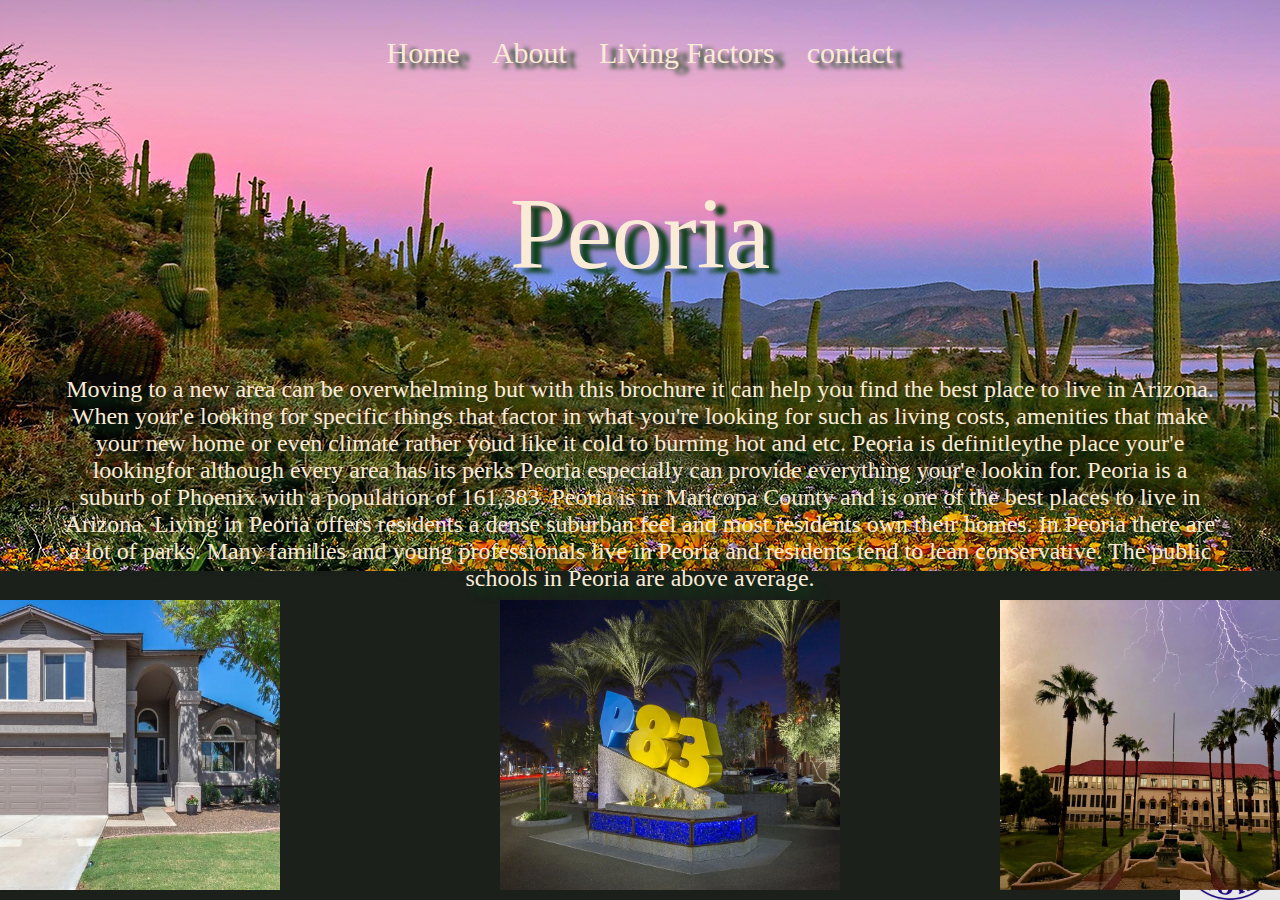
<file: index.html>
<!doctype html>
<html>
<head>
      <link rel="stylesheet" type="text/css" href="travel.css">
      <title> Peoria real litty</title>
</head>
<body>
        <ul class="ha"> 
                <li> <a href="travel.html"> Home</a></li>
                <li> <a href="travel2.html"> About</a></li>
                <li> <a href="travel3.html"> Living Factors</a></li>
                <li> <a href="travel4.html"> contact</a> </li>
            </ul>
    <h2> Peoria</h2>
    <p> Moving to a new area can be overwhelming but with this brochure it can help you find the best place to live in Arizona.
            When your'e looking for specific things that factor in what you're looking for such as living costs, amenities that make your new home or even climate rather youd like it cold to burning hot and etc. Peoria is definitleythe place your'e lookingfor although every area has its perks Peoria especially can provide everything your'e lookin for. Peoria is a suburb of Phoenix with a population of 161,383. Peoria is in Maricopa County and is one of the best places to live in Arizona. Living in Peoria offers residents a dense suburban feel and most residents own their homes. In Peoria there are a lot of parks. Many families and young professionals live in Peoria and residents tend to lean conservative. The public schools in Peoria are above average.
        </p>
    
<img src="images/peo3.jpg" class="mt" width="100px" height="100px">

<a href="travel3.html"><img src="images/peo4.jpg" width="340" height="290" alt="house" class="tm"></a>

<a href="travel2.html"><img src="images/peo10.jpg" width="340" height="290" alt="p83" class="mit"></a>
<a href="travel3.html"><img src="images/peo13.jpg" width="340" height="290" alt="school" class="tim"></a>





</body>
</html>
</file>
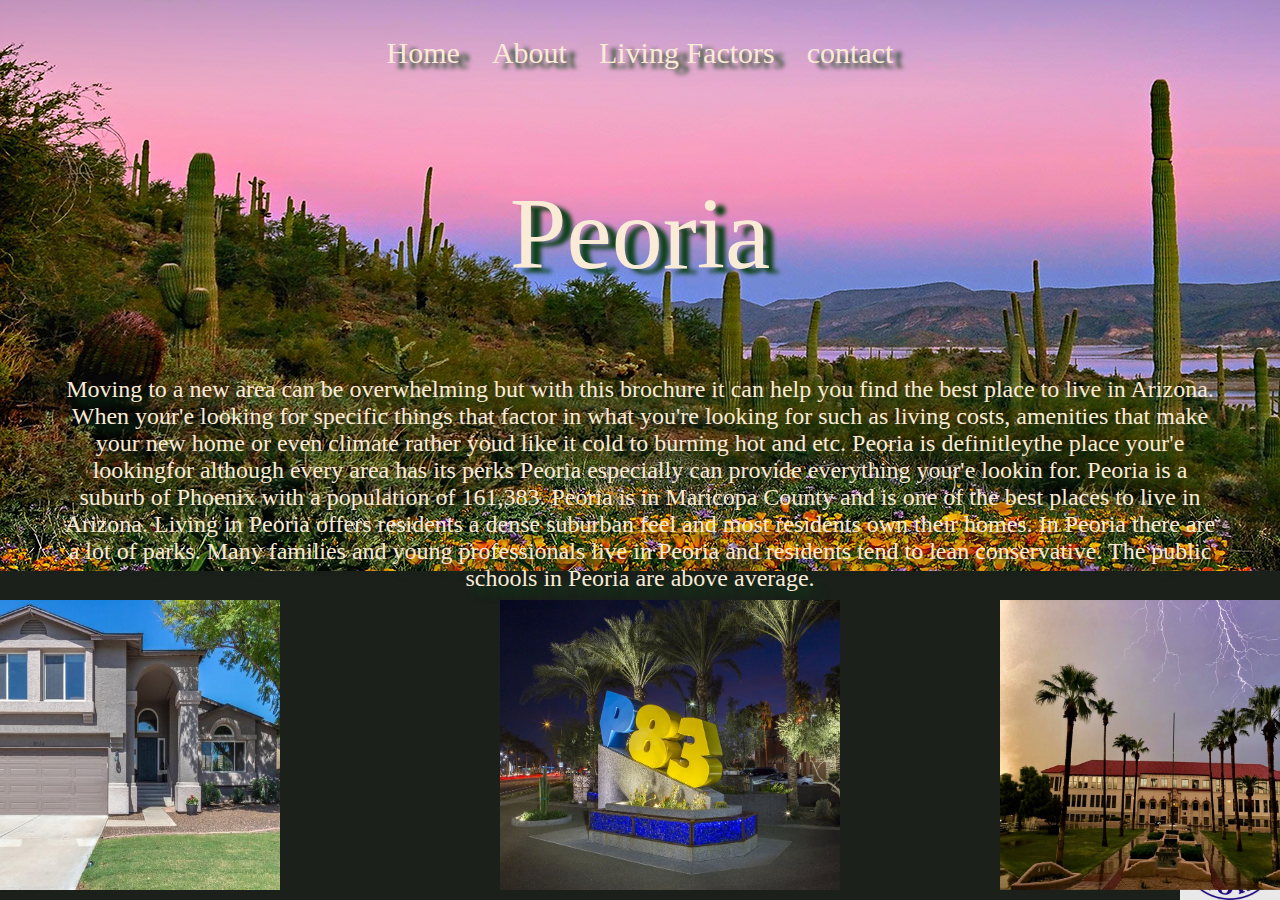
<file: travel.html>
<!doctype html>
<html>
<head>
      <link rel="stylesheet" type="text/css" href="travel.css">
      <title> Peoria real litty</title>
</head>
<body>
        <ul class="ha"> 
                <li> <a href="travel.html"> Home</a></li>
                <li> <a href="travel2.html"> About</a></li>
                <li> <a href="travel3.html"> Living Factors</a></li>
                <li> <a href="travel4.html"> contact</a> </li>
            </ul>
    <h2> Peoria</h2>
    <p> Moving to a new area can be overwhelming but with this brochure it can help you find the best place to live in Arizona.
            When your'e looking for specific things that factor in what you're looking for such as living costs, amenities that make your new home or even climate rather youd like it cold to burning hot and etc. Peoria is definitleythe place your'e lookingfor although every area has its perks Peoria especially can provide everything your'e lookin for. Peoria is a suburb of Phoenix with a population of 161,383. Peoria is in Maricopa County and is one of the best places to live in Arizona. Living in Peoria offers residents a dense suburban feel and most residents own their homes. In Peoria there are a lot of parks. Many families and young professionals live in Peoria and residents tend to lean conservative. The public schools in Peoria are above average.
        </p>
    
<img src="images/peo3.jpg" class="mt" width="100px" height="100px">

<a href="travel3.html"><img src="images/peo4.jpg" width="340" height="290" alt="house" class="tm"></a>

<a href="travel2.html"><img src="images/peo10.jpg" width="340" height="290" alt="p83" class="mit"></a>
<a href="travel3.html"><img src="images/peo13.jpg" width="340" height="290" alt="school" class="tim"></a>





</body>
</html>
</file>
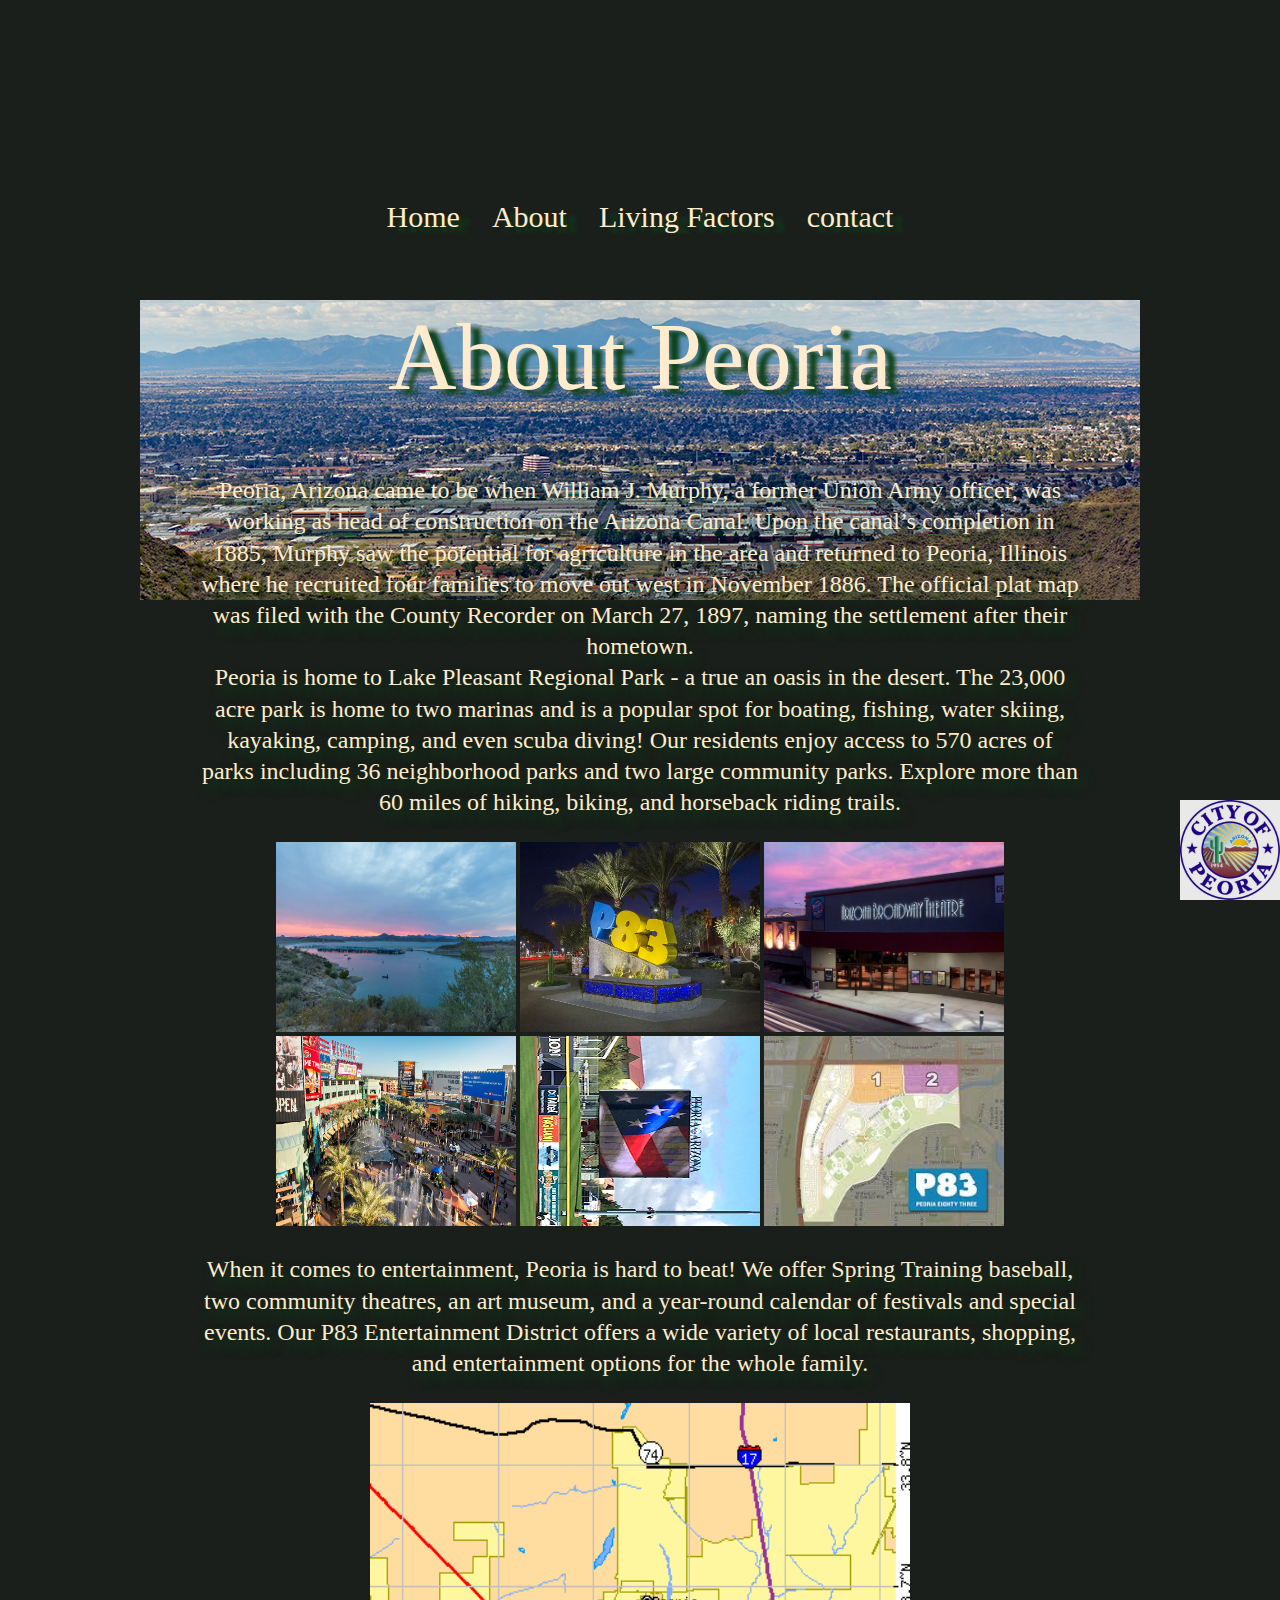
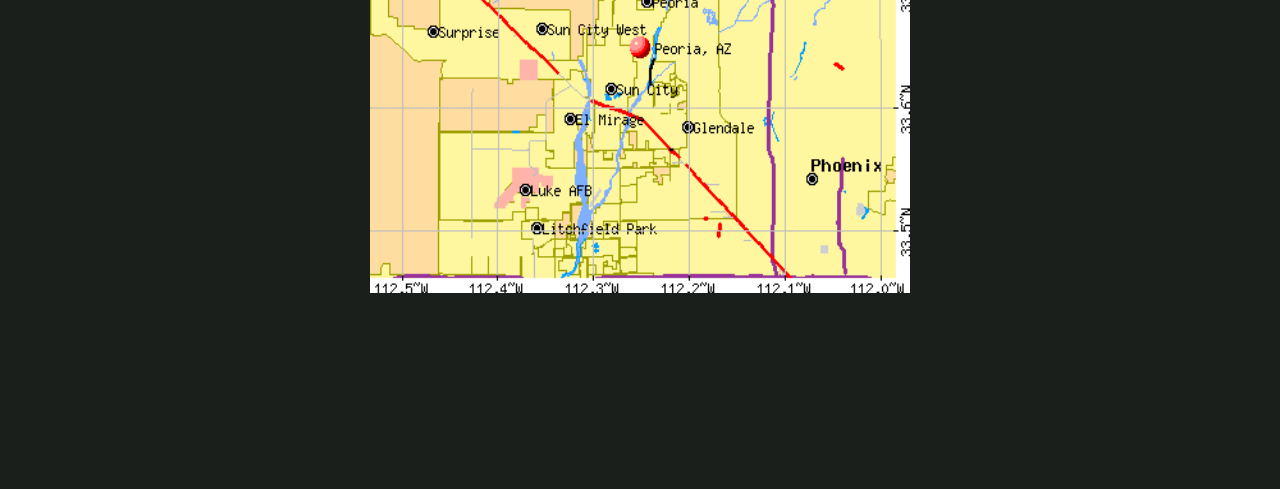
<file: travel2.html>
<!DOCTYPE html>
<html>
    <head>
        <link rel="stylesheet" type="text/css" href="travel2.css">
    </head>
    <title > Peoria litty</title>
    <header>
        <ul class="wut" >
                <li> <a href="travel.html"> Home</a></li>
                <li> <a href="travel2.html"> About</a></li>
                <li> <a href="travel3.html"> Living Factors</a></li>
                <li> <a href="travel4.html"> contact</a> </li>
        </ul></header>
<body>

<h1 >About Peoria</h1>

<p class="wat"> 


    Peoria, Arizona came to be when William J. Murphy, a former Union Army officer, was working as head of construction on the Arizona Canal. Upon the canal’s completion in 1885, Murphy saw the potential for agriculture in the area and returned to Peoria, Illinois where he recruited four families to move out west in November 1886. The official plat map was filed with the County Recorder on March 27, 1897, naming the settlement after their hometown.
    <br>
    Peoria is home to Lake Pleasant Regional Park - a true an oasis in the desert. The 23,000 acre park is home to two marinas and is a popular spot for boating, fishing, water skiing, kayaking, camping, and even scuba diving!

Our residents enjoy access to 570 acres of parks including 36 neighborhood parks and two large community parks. Explore more than 60 miles of hiking, biking, and horseback riding trails.
</p>
<img src="images/peo20.jpg" width="240" height="190" alt="lake"> 
<img src="images/peo10.jpg" width="240" height="190" alt="p83">
<img src="images/peo17.jpg" width="240" height="190" alt="theatre">
<img src="images/peo16.jpg"width="240" height="190" alt="p832">
<img src="images/peo19.jpg"width="240" height="190" alt="ballpark">
<img src="images/peo18.jpg"width="240" height="190" alt="p833">

<p class="wat">When it comes to entertainment, Peoria is hard to beat! We offer Spring Training baseball, two community theatres, an art museum, and a year-round calendar of festivals and special events. Our P83 Entertainment District offers a wide variety of local restaurants, shopping, and entertainment options for the whole family.</p>
<img src="images/peo21.png" width="540" height="490" alt="map">
<img src="images/peo3.jpg" class="mt" width="100px" height="100px">

















</body>
</html>
</file>
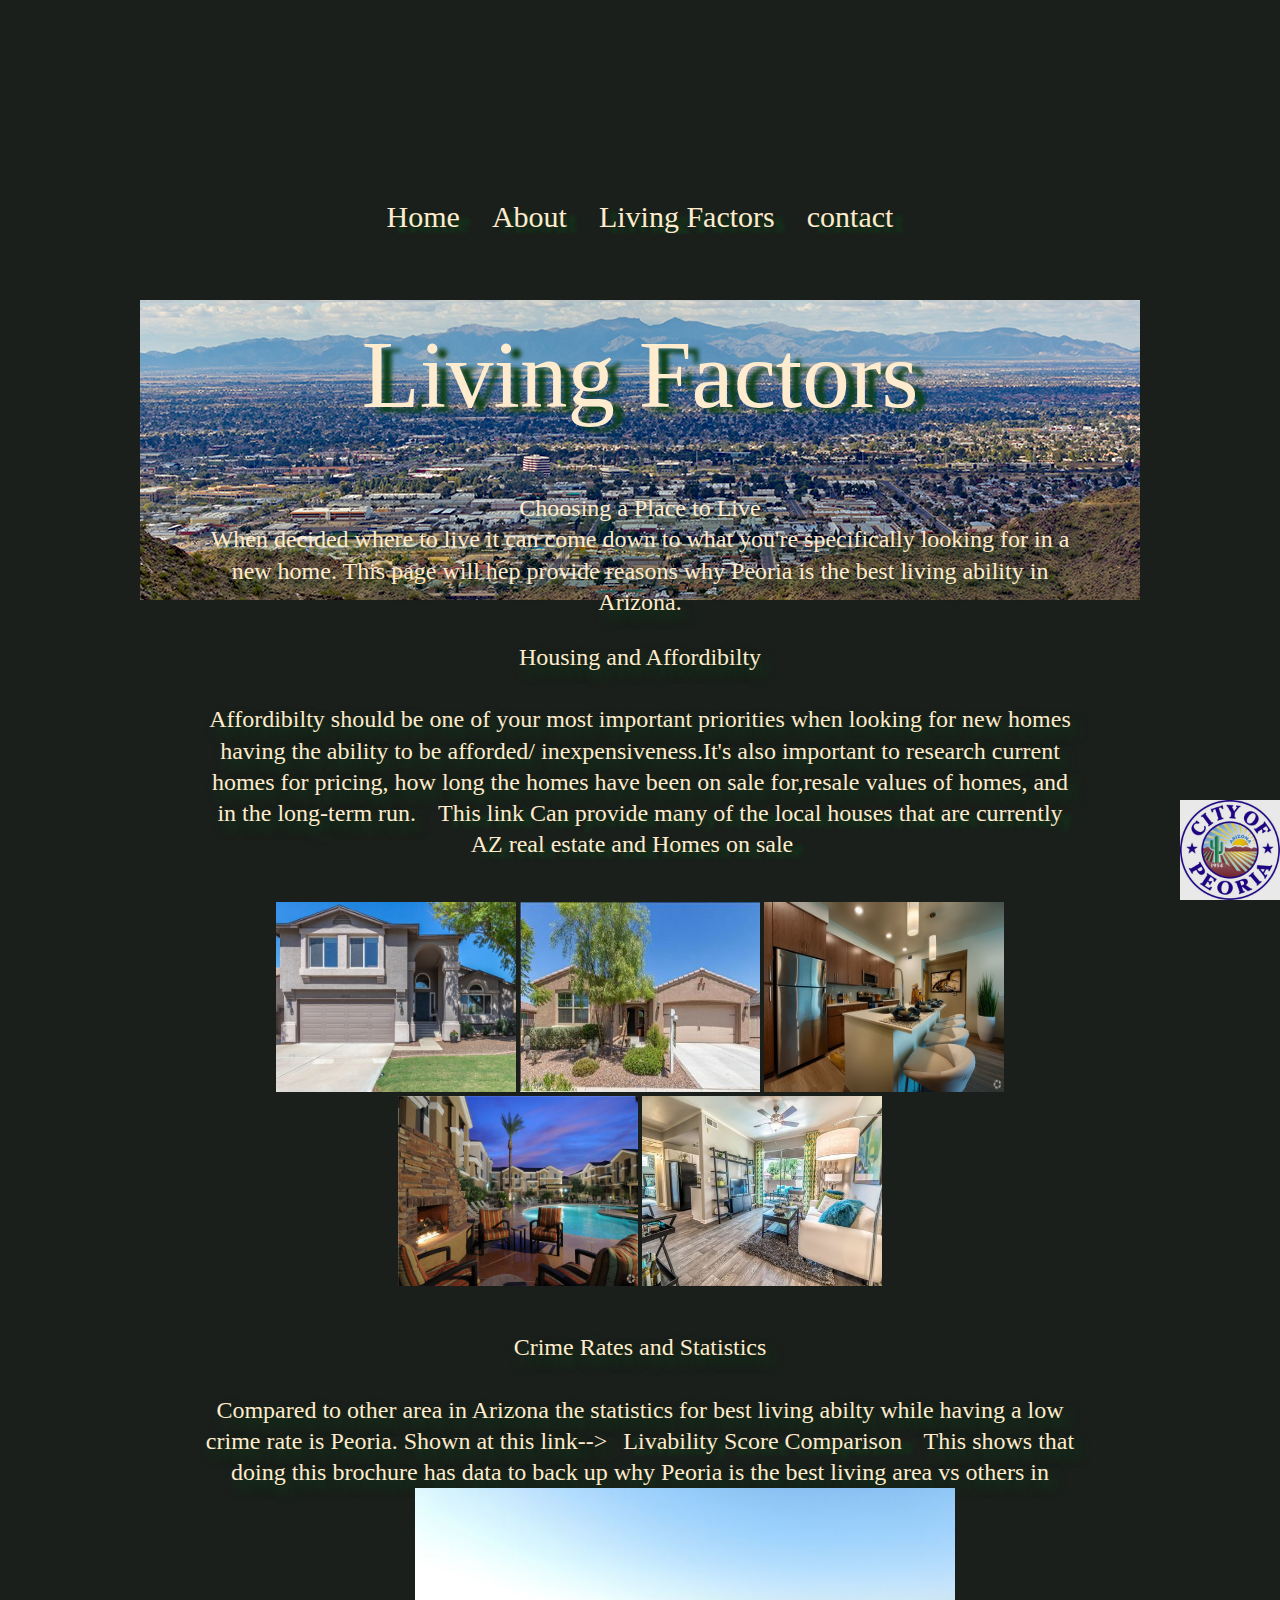
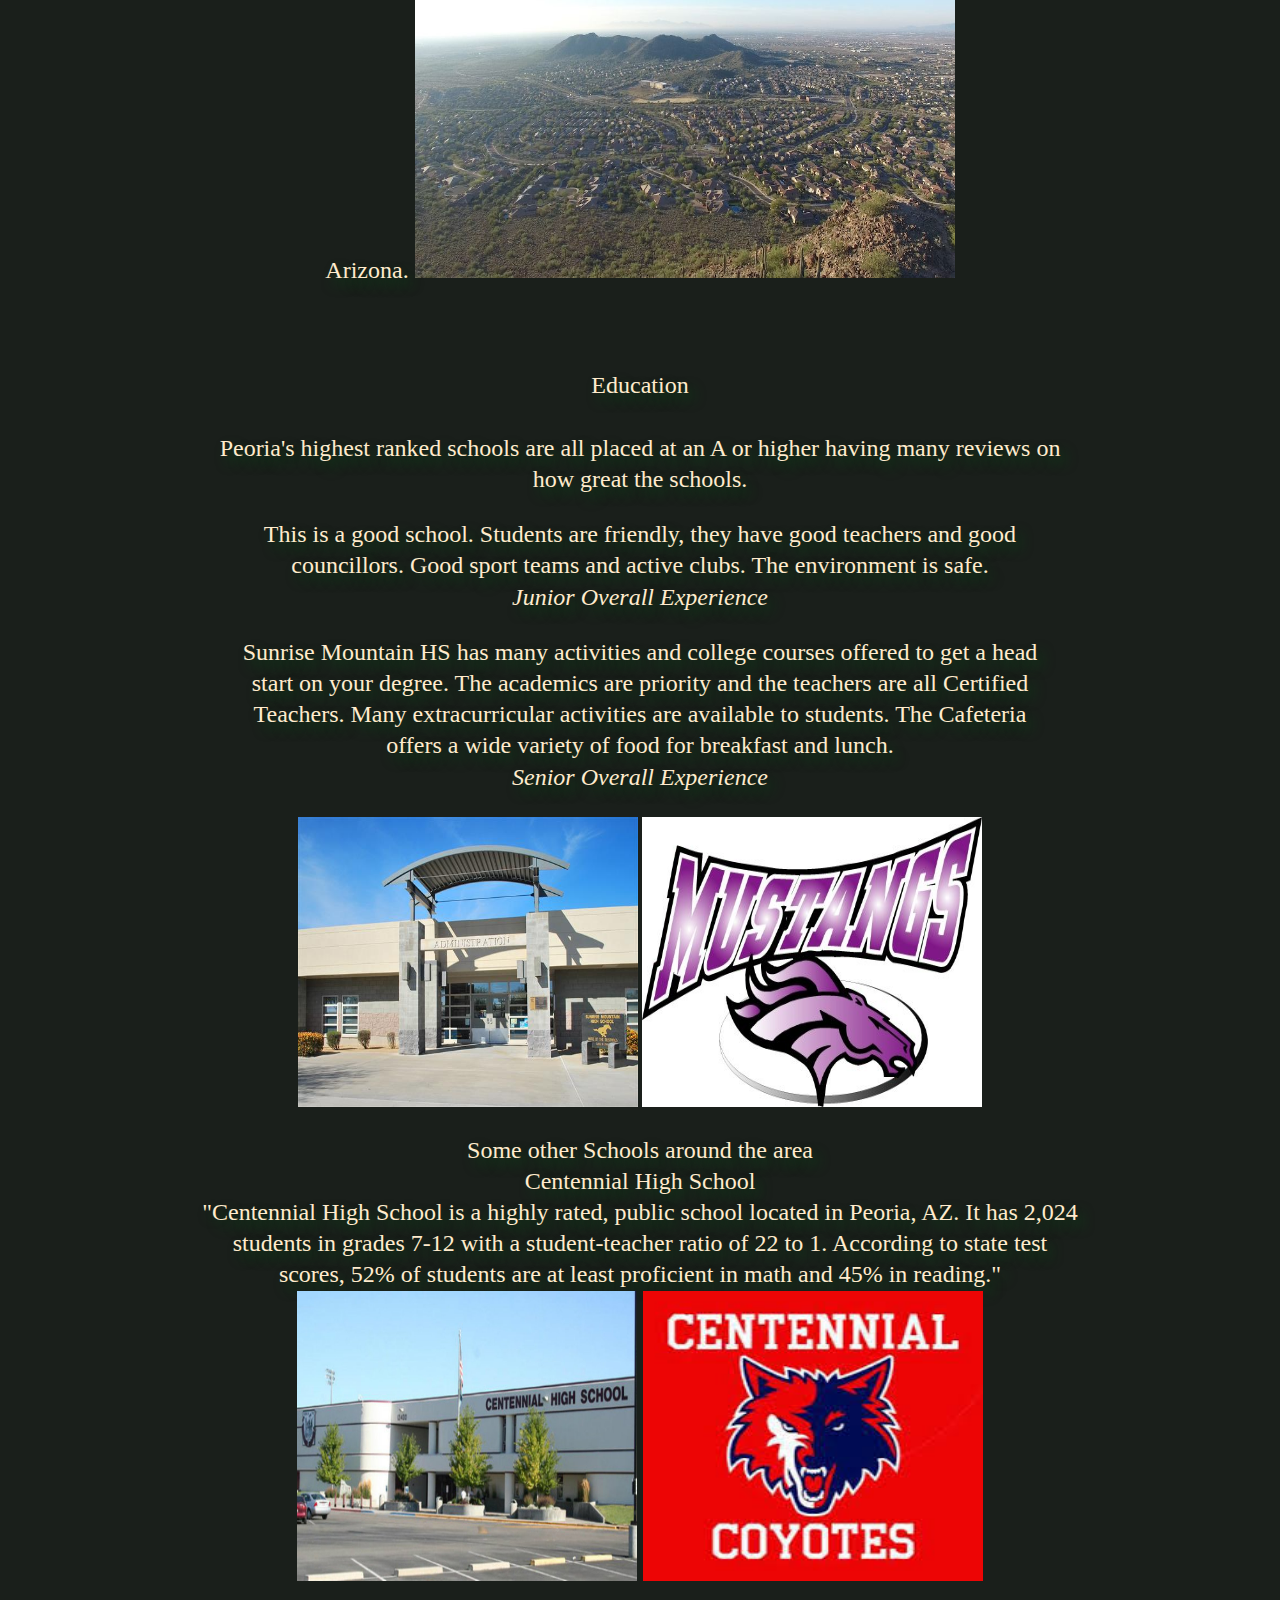
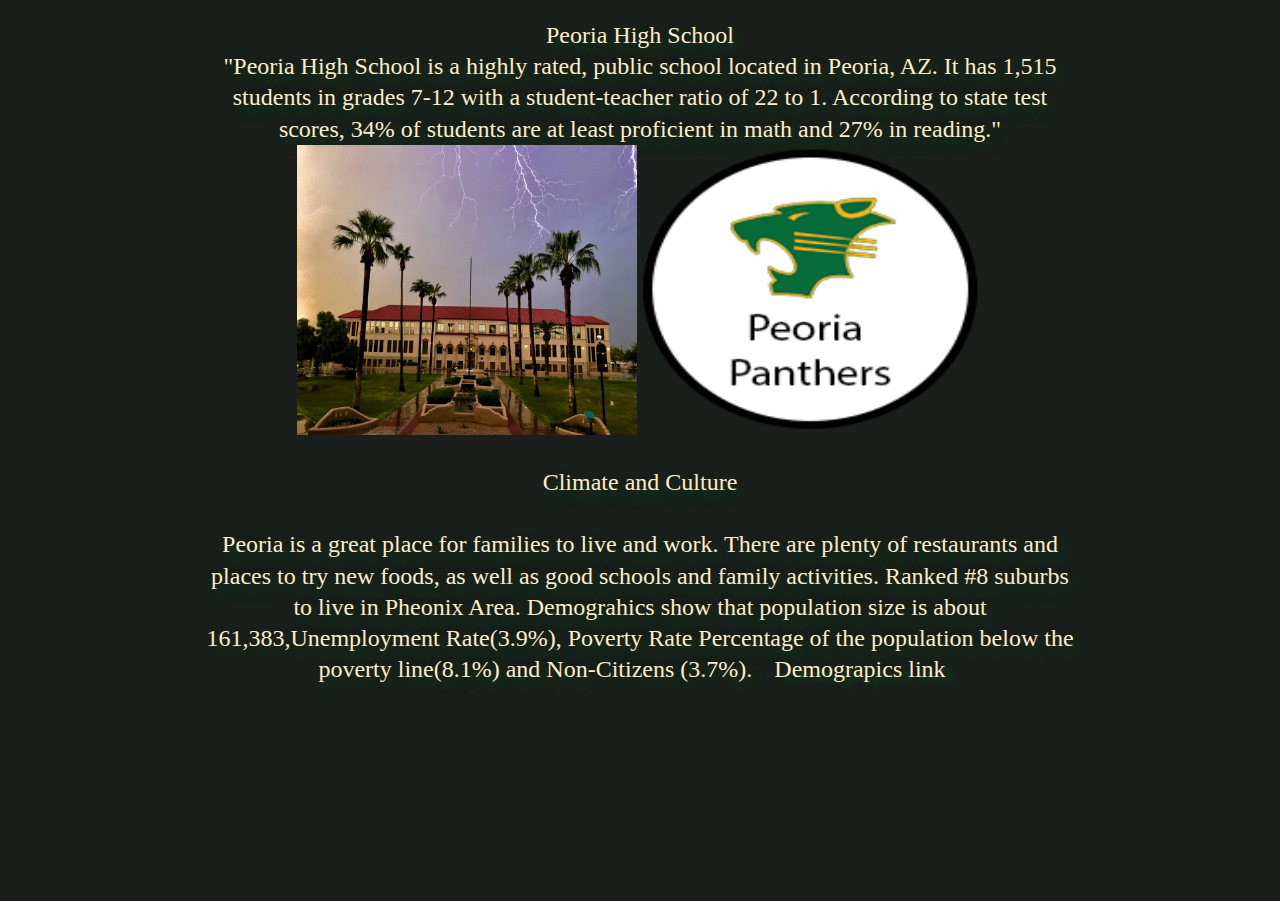
<file: travel3.html>
<!doctype html>
<html>
<head>
      <link rel="stylesheet" type="text/css" href="travel2.css">
      <title> Peoria real litty</title>
</head>
<header>
    <ul class="wut"> 
        <li> <a href="travel.html"> Home</a></li>
            <li> <a href="travel2.html"> About</a></li>
            <li> <a href="travel3.html"> Living Factors</a></li>
            <li> <a href="travel4.html"> contact</a> </li>
</ul>
</header>
<br>
<body>
    <h1> Living Factors</h1>
    <p>  Choosing a Place to Live
            <br> When decided where to live it can come down to what you're specifically looking for in a new home.
        This page will hep provide reasons why Peoria is the best living ability in Arizona.
    </p>
    <p>
        Housing and Affordibilty
        <br>
        <br>
        Affordibilty should be one of your most important priorities when looking for new homes having the ability to be afforded/ inexpensiveness.It's also important to research current homes for pricing, how long the homes have been on sale for,resale values of homes, and in the long-term run.
        <a href="https://www.realtor.com/realestateandhomes-search/Peoria_AZ?cid=prt_niche_places_profile_text-link"> This link Can provide many of the local houses that are currently AZ real estate and Homes on sale</a>
    </p>
    <br>
    <img src="images/peo4.jpg" width="240" height="190" alt="local house 1">
    <img src="images/peo5.jpg" width="240" height="190" alt="local house 2">
    <img src="images/peo6.jpg" width="240" height="190" alt="inside apartment/home"> 
    <img src="images/peo7.jpg" width="240" height="190" alt="lake">
    <img src="images/peo8.jpg"width="240" height="190" alt="inside home">
    <br>
    <br>
    <p>
        Crime Rates and Statistics
        <br>
        <br>
        Compared to other area in Arizona the statistics for best living abilty while having a low crime rate is Peoria.
        Shown at this link--><a href="https://www.areavibes.com/compare-results/?place1=Peoria%2C%20AZ&place2=Phoenix%2C%20AZ&place3=Mesa%2C%20AZ&place4=Flagstaff%2C%20AZ&place5=Scottsdale%2C%20AZ">Livability Score Comparison</a>
        This shows that doing this brochure has data to back up why Peoria is the best living area vs others in Arizona.
        <img src="images/peo22.jpg"width="540" height="390" alt="Peoarea">
    </p>
    <br>
    <br>
    <p>
         Education
        <br>
        <br>
        Peoria's highest ranked schools are all placed at an A or higher having many reviews on how great the schools.
        <blockquote>
                This is a good school. Students are friendly, they have good teachers and good councillors. Good sport teams and active clubs. The environment is safe.<br>
                <i>Junior Overall Experience</i>
                </blockquote>
        <blockquote>Sunrise Mountain HS has many activities and college courses offered to get a head start on your degree. The academics are priority and the teachers are all Certified Teachers. Many extracurricular activities are available to students. The Cafeteria offers a wide variety of food for breakfast and lunch.
            <br>
            <i>Senior Overall Experience</i></blockquote>
            <a href="https://www.niche.com/k12/sunrise-mountain-high-school-peoria-az/#reviews"><img src="images/peo15.jpg" width="340" height="290" alt="smhs">
                <img src="images/peo15.2.jpg" width="340" height="290" alt="smhs"></a>
                <br>
    </p>
    <p>
    Some other Schools around the area
    <br>
    Centennial High School
    <br>
    "Centennial High School is a highly rated, public school located in Peoria, AZ. It has 2,024 students in grades 7-12 with a student-teacher ratio of 22 to 1. According to state test scores, 52% of students are at least proficient in math and 45% in reading."
    <img src="images/peo14.jpg"width="340" height="290" alt="chs">
    <img src="images/peo14.2.jpg"width="340" height="290" alt="chs.2">
    <br>
    <br>
    Peoria High School
    <br>
    "Peoria High School is a highly rated, public school located in Peoria, AZ. It has 1,515 students in grades 7-12 with a student-teacher ratio of 22 to 1. According to state test scores, 34% of students are at least proficient in math and 27% in reading."
    <br>
    <img src="images/peo13.jpg"width="340" height="290" alt="chs">
    <img src="images/peo13.2.png"width="340" height="290" alt="chs.2">

    </p>
<p>
    Climate and Culture
    <br>
    <br>
    Peoria is a great place for families to live and work. There are plenty of restaurants and places to try new foods, as well as good schools and family activities. Ranked #8 suburbs to live in Pheonix Area. Demograhics show that population size is about 161,383,Unemployment Rate(3.9%), Poverty Rate Percentage of the population below the poverty line(8.1%) and Non-Citizens (3.7%).
    <a href="https://www.niche.com/places-to-live/peoria-maricopa-az/residents/"> Demograpics link</a>
    

</p>

    <img src="images/peo3.jpg" class="mt" width="100px" height="100px">


</body>
</html>
</file>
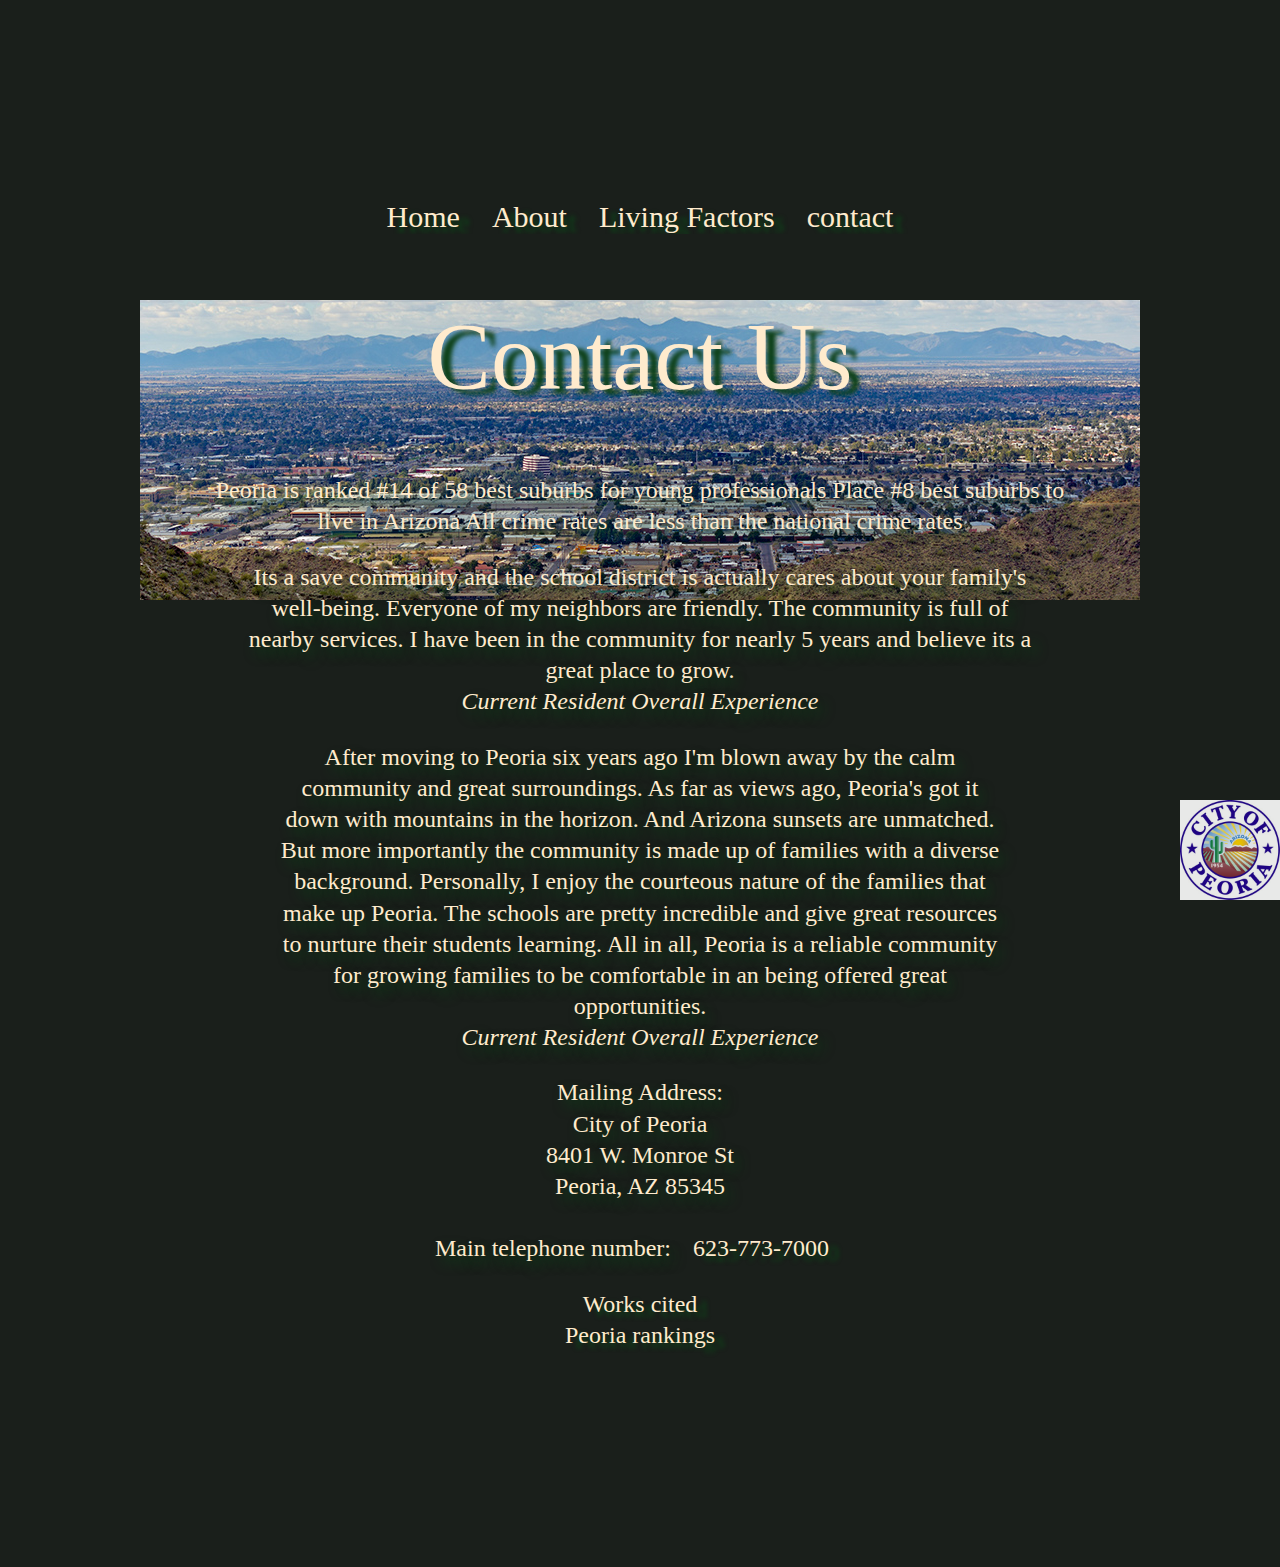
<file: travel4.html>
<!doctype html>
<html>
<head>
      <link rel="stylesheet" type="text/css" href="travel2.css">
      <title> Peoria real litty</title>
</head>
<body>
    
    <ul class="wut"> 
            <li> <a href="travel.html"> Home</a></li>
            <li> <a href="travel2.html"> About</a></li>
            <li> <a href="travel3.html"> Living Factors</a></li>
            <li> <a href="travel4.html"> contact</a> </li>
    </ul>
    <br>
    <h1> Contact Us </h1>
<p class="wat">
    Peoria is ranked #14 of 58 best suburbs for young professionals
    Place #8 best suburbs to live in Arizona
    All crime rates are less than the national crime rates
   
</p>
<p class="wat">
    <blockquote class="wat">
        
Its a save community and the school district is actually cares about your family's well-being. Everyone of my neighbors are friendly. The community is full of nearby services. I have been in the community for nearly 5 years and believe its a great place to grow.
<br>
<i>Current Resident Overall Experience</i>


    <blockquote class="wat">After moving to Peoria six years ago I'm blown away by the calm community and great surroundings. As far as views ago, Peoria's got it down with mountains in the horizon. And Arizona sunsets are unmatched. But more importantly the community is made up of families with a diverse background. Personally, I enjoy the courteous nature of the families that make up Peoria. The schools are pretty incredible and give great resources to nurture their students learning. All in all, Peoria is a reliable community for growing families to be comfortable in an being offered great opportunities.
        <br>
            <i>Current Resident Overall Experience</i>
    </blockquote>
    <p>
            Mailing Address:
            <br>
            City of Peoria
            <br>
            8401 W. Monroe St
            <br>
            Peoria, AZ 85345
            <br>
            <br>
            Main telephone number:
            <a href="tel:623-773-7000

            ">623-773-7000</a>

            <br>
    </p>
    <a href="https://www.niche.com/places-to-live/peoria-maricopa-az/reviews/?rating=Excellent"> Works cited</a>
    <br>
    <a href="https://www.niche.com/places-to-live/peoria-maricopa-az/rankings/"> Peoria rankings</a>



</p>


    <img src="images/peo3.jpg" class="mt" width="100px" height="100px">


</body>
</html>
</file>
<file: travel.css>
html{
    height: 100%;
    
}
body{
    background-image: url(images/peo.jpg);
    background-color: rgb(27, 32, 27);
    background-repeat: space;
    background-attachment: absolute;
    color: antiquewhite;
    text-align: center;
    padding-left: 40px;
    padding-right: 40px;
    margin: 20px;
 


    
}
.ha{
    text-decoration: none;
        color: antiquewhite;
        display: inline-block;
        font-size: 30px;
        list-style-type: none;
        margin: 0;
      padding: 0;
      overflow: hidden;
      text-shadow: 10px 5px 4px rgb(14, 65, 25);
      
      
    
}


:hover > a{
    color:gray;
}
li {
    float: left;
    text-decoration: none;
  }
  
  li a {
    display: block;
    color: antiquewhite;
    text-align: center;
    padding: 16px;
    text-decoration: none;}
h2{
    font-size: 102px;
    font-weight: 300;
    text-align: center;
    text-decoration: none;
    text-shadow: 10px 5px 4px rgb(14, 65, 25);
}
p{
    text-shadow: 8px 8px 8px rgb(14, 65, 25);
    font-size: 24px;
    font-weight: 230px;
    
   
}
.mt{
    opacity: .9;
    position: fixed;
    bottom: 0px;
    right: 0px;}
.tm{
    position: absolute;
    right: 1000px;
    top: 600px;
    display: block;
    background-color: rgb(14, 65, 25);
}
.tim{
    position: absolute;
    display: inline;
    left: 1000px;
    top: 600px;
    color: rgb(14, 65, 25);
}
.mit{
    position: absolute;
    display: inline;
    left: 500px;
    right: 500px;
    top: 600px;
}
figure {
    display: inline-block;
    border: 1px solid gray;
    margin: 20px; /* adjust as needed */
}
figure figcaption {
    display: inline;
    border: 1px solid blue;
    text-align: center;
}
</file>
<file: travel2.css>
html{
    height: 100%;
  
}

body{
    background-image: url(images/peo11.jpg);
    background-repeat: no-repeat;
    background-attachment: absolute;
    background-position: center;
    background-color: rgb(26, 31, 27);
    padding: 15%;
    text-align: center;
   
    
    
  
}

    
  
    

}
.mt2{
    opacity: .7;
    position: absolute;
    top: 0px;
    left: 0px;}

.wut{
    text-decoration: none;
    color: blanchedalmond;
  display: inline-block;
  text-align: center;
    font-size: 30px;
    list-style-type: none;
    margin: 0;
  padding: 0;
  overflow: hidden;
    
}
li {
    float: left;
  }
  
  li a {

    color: blanchedalmond;
    text-align: center;
    padding: 16px;
    text-decoration: none;
    text-shadow: 10px 5px 4px rgb(14, 65, 25);
  }
  a{
    color: blanchedalmond;
    text-align: center;
    padding: 16px;
    text-decoration: none;
    text-shadow: 10px 5px 4px rgb(14, 65, 25);

  }
h1{
    color: blanchedalmond;
    font-size:95px;
    font-weight: 300;
    text-align: center;
    text-decoration: none;
    text-shadow: 10px 5px 4px rgb(14, 65, 25);
}
p{
    line-height: 1.3;
    text-shadow: 6px 7px 12px rgb(14, 65, 25);
    font-size: 24px;
    font-weight: 230px;
    color: blanchedalmond;
    word-spacing: 10%;
    word-wrap: break-word;
    text-align: center;

}
:hover > a{
    color:gray;
}
.mt{
    opacity: .9;
    position: fixed;
    bottom: 0px;
    right: 0px;}
blockquote{
    line-height: 1.3;
    text-shadow: 6px 7px 12px rgb(14, 65, 25);
    font-size: 24px;
    font-weight: 230px;
    color: blanchedalmond;
    word-spacing: 10%;
    word-wrap: break-word;
    text-align: center;
}
</file>
